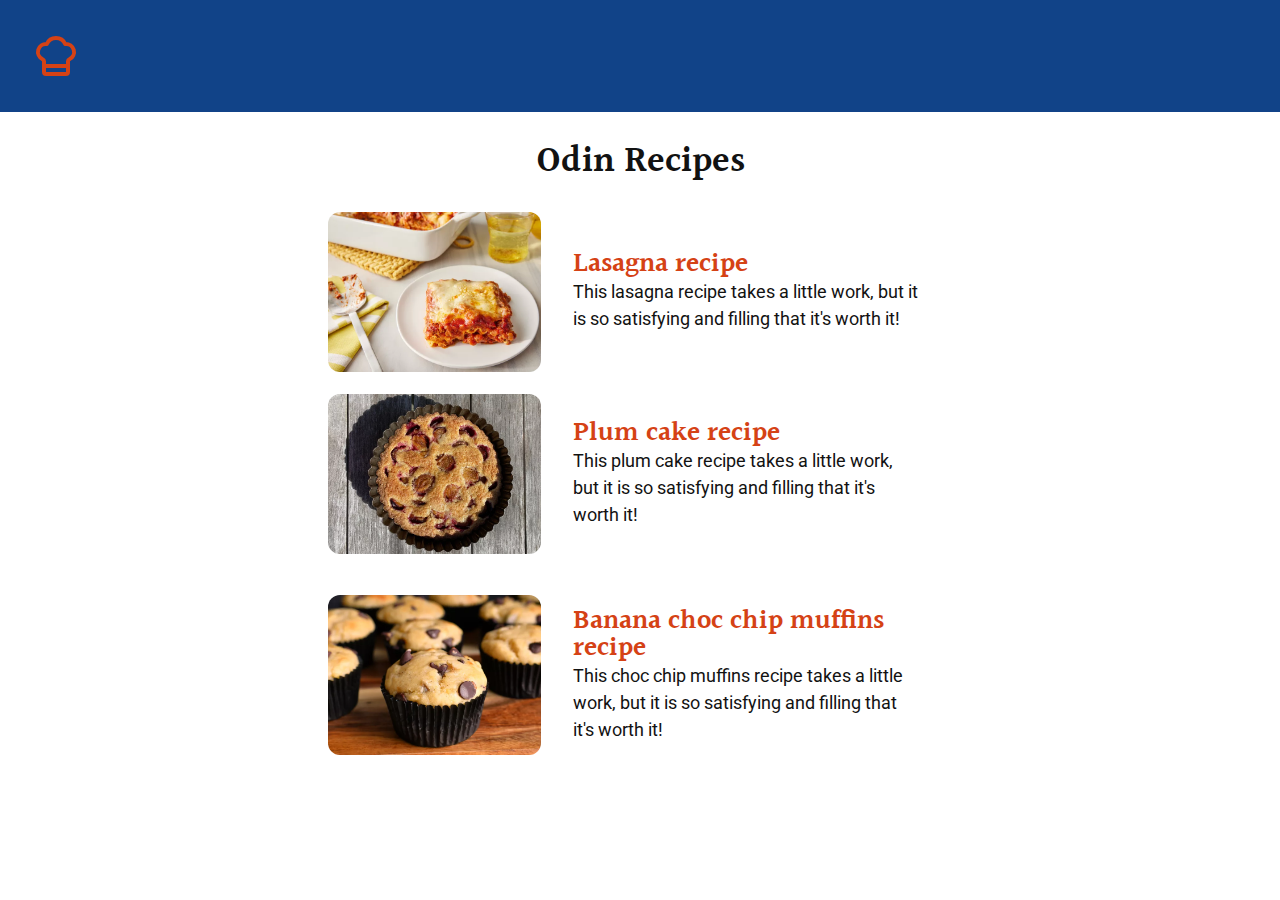
<file: index.html>
<!DOCTYPE html>
<html lang="en">

<head>
   <meta charset="UTF-8">
   <meta name="viewport" content="width=device-width, initial-scale=1.0">
   <title>The odin project | Recipes</title>
   <link rel="stylesheet" href="./reset.css">
   <link rel="stylesheet" href="./styles.css">
   <link rel="preconnect" href="https://fonts.googleapis.com">
   <link rel="preconnect" href="https://fonts.gstatic.com" crossorigin>
   <link
      href="https://fonts.googleapis.com/css2?family=Halant:wght@300;400;500;600;700&family=Roboto:ital,wght@0,100;0,300;0,400;0,500;0,700;0,900;1,100;1,300;1,400;1,500;1,700;1,900&display=swap"
      rel="stylesheet">
</head>

<body>

   <nav>
      <div>
         <a href="/">
            <img src="./assets/chef-hat.svg" alt="Homepage - Odin recipes logo" class="logo">
         </a>
      </div>
   </nav>

   <header>
      <h1>Odin Recipes</h1>
   </header>

   <ul class="recipes">
      <li>
         <a href="./recipes/lasagna.html">
            <div class="hp-card">
               <img src="./assets/lasagna.webp" alt="" class="hp-card__img">
               <div class="hp-card__content">
                  <h2 class="hp-card__heading">Lasagna recipe</h2>
                  <p>This lasagna recipe takes a little work, but it is so satisfying and filling that it's worth it!
                  </p>
               </div>
            </div>
         </a>
      </li>
      <li>
         <a href="./recipes/plum-cake.html">
            <div class="hp-card">
               <img src="./assets/plum-cake.webp" alt="" class="hp-card__img">
               <div class="hp-card__content">
                  <h2 class="hp-card__heading">Plum cake recipe</h2>
                  <p>This plum cake recipe takes a little work, but it is so satisfying and filling that it's worth it!
                  </p>
               </div>
            </div>
         </a>
      </li>
      <li>
         <a href="./recipes/banana-choc-chip-muffins.html">
            <div class="hp-card">
               <img src="./assets/banana-choc-chip-muffins.webp" alt="" class="hp-card__img">
               <div class="hp-card__content">
                  <h2 class="hp-card__heading">Banana choc chip muffins recipe</h2>
                  <p>This choc chip muffins recipe takes a little work, but it is so satisfying and filling that it's
                     worth it!
                  </p>
               </div>
            </div>
         </a>
      </li>
   </ul>

</body>

</html>
</file>
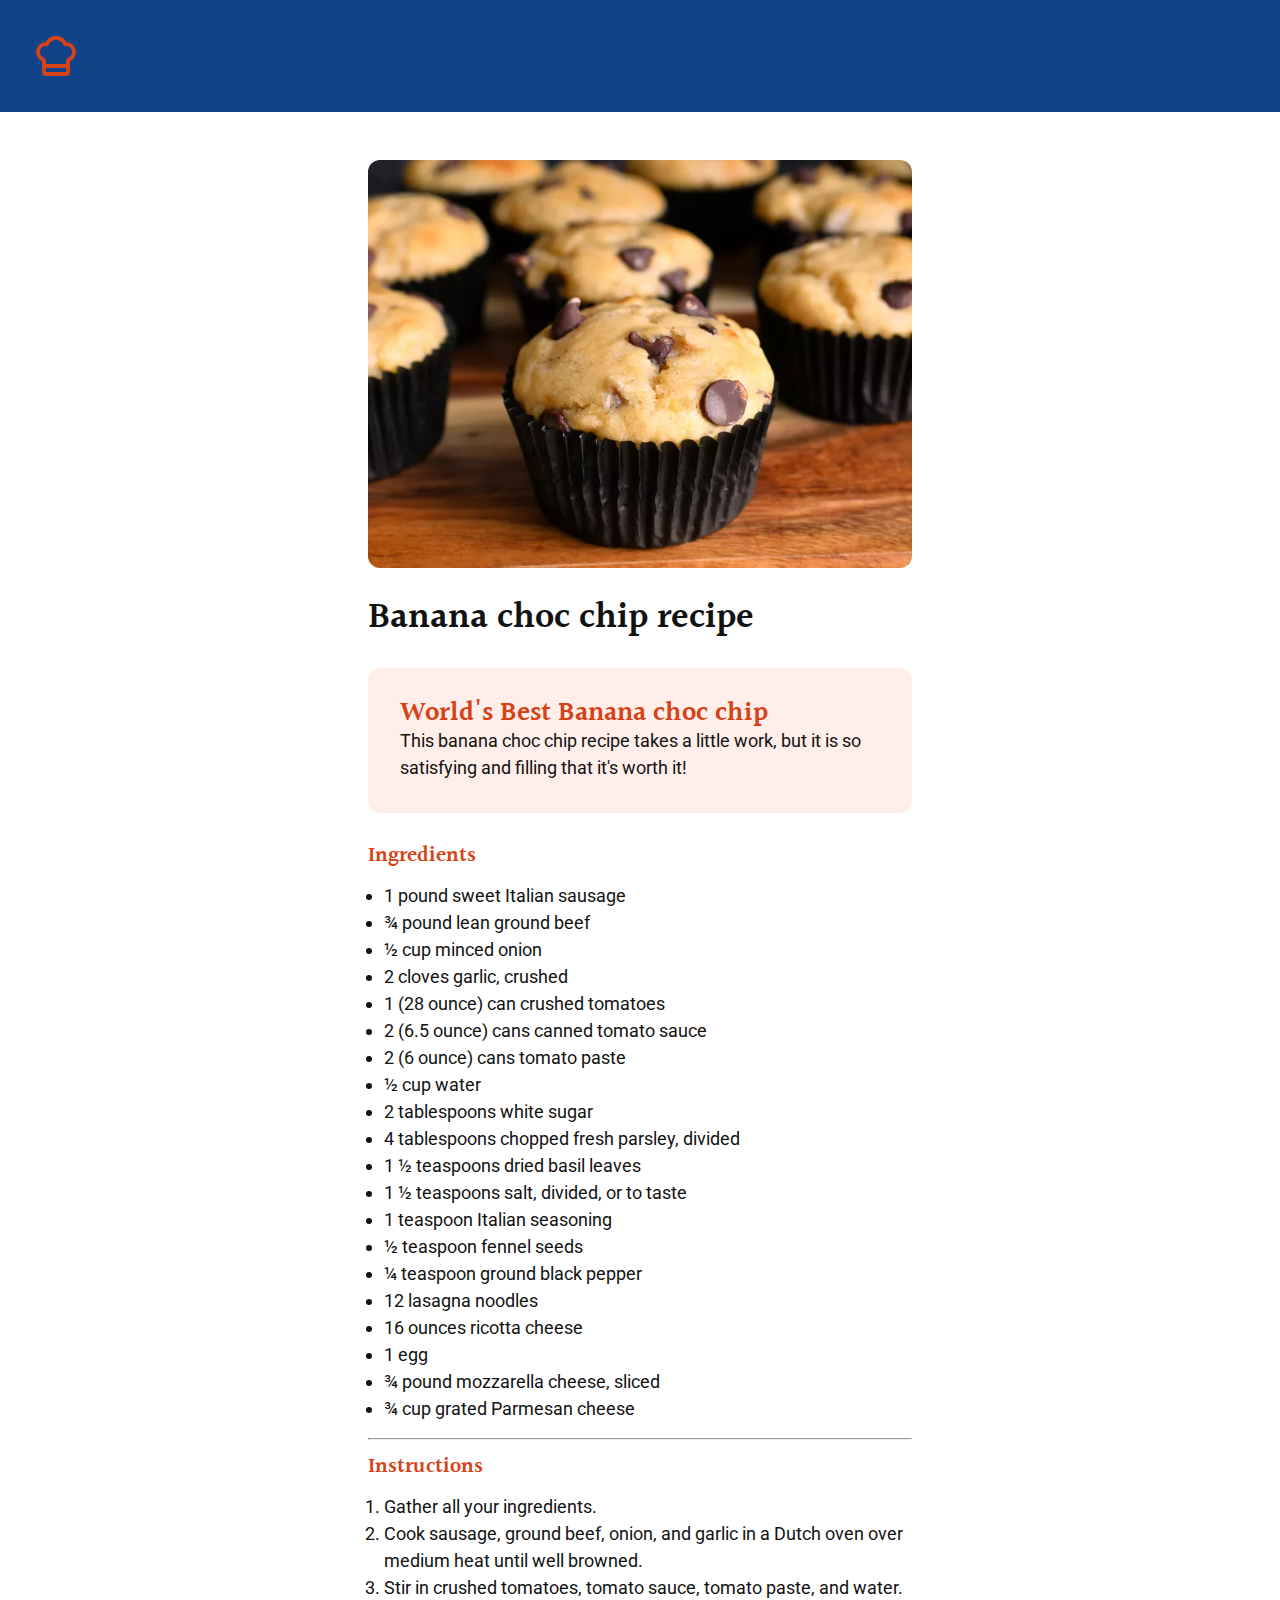
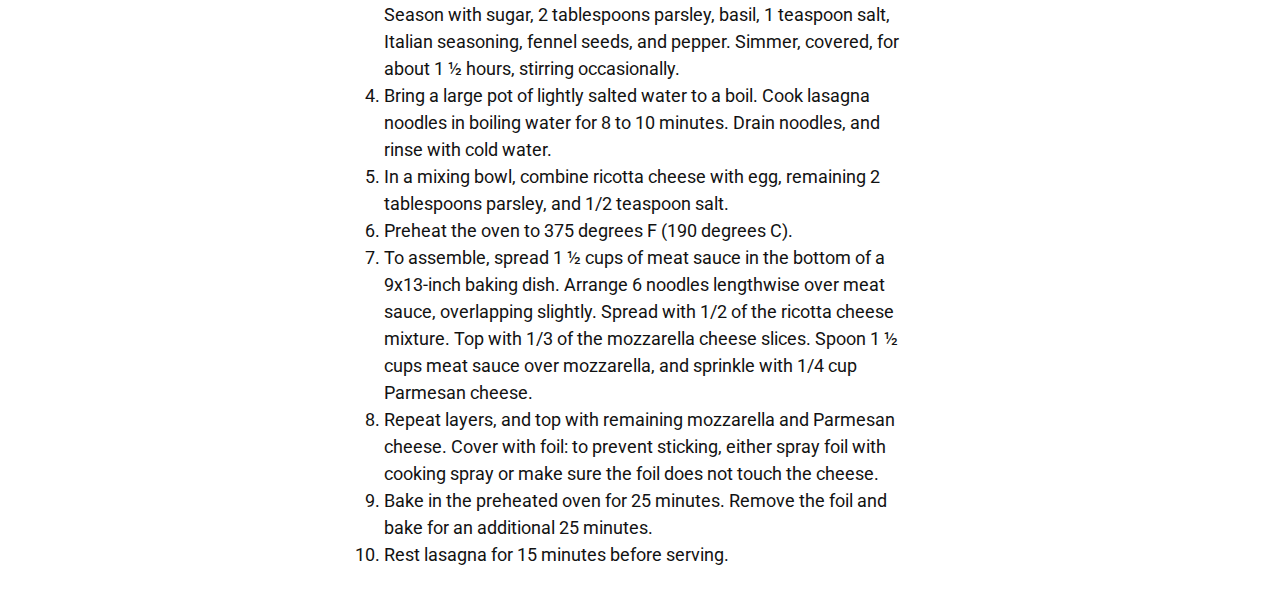
<file: recipes/banana-choc-chip-muffins.html>
<!DOCTYPE html>
<html lang="en">

<head>
   <meta charset="UTF-8">
   <meta name="viewport" content="width=device-width, initial-scale=1.0">
   <title>The odin project | Banana choc chip muffins</title>
   <link rel="stylesheet" href="./../reset.css">
   <link rel="stylesheet" href="./../styles.css">
   <link rel="preconnect" href="https://fonts.googleapis.com">
   <link rel="preconnect" href="https://fonts.gstatic.com" crossorigin>
   <link
      href="https://fonts.googleapis.com/css2?family=Halant:wght@300;400;500;600;700&family=Roboto:ital,wght@0,100;0,300;0,400;0,500;0,700;0,900;1,100;1,300;1,400;1,500;1,700;1,900&display=swap"
      rel="stylesheet">
</head>

<body>

   <nav>
      <div>
         <a href="/">
            <img src="./../assets/chef-hat.svg" alt="Homepage - Odin recipes logo" class="logo">
         </a>
      </div>
   </nav>

   <div class="container">
      <img src="./../assets/banana-choc-chip-muffins.webp" alt="Banana choc chip recipe" class="recipe-img">

      <h1>Banana choc chip recipe</h1>

      <div class="intro">
         <h2>World's Best Banana choc chip</h2>
         <p>This banana choc chip recipe takes a little work, but it is so satisfying and filling that it's worth it!
         </p>
      </div>

      <h3>Ingredients</h3>
      <ul>
         <li>1 pound sweet Italian sausage</li>
         <li>¾ pound lean ground beef</li>
         <li>½ cup minced onion</li>
         <li>2 cloves garlic, crushed</li>
         <li>1 (28 ounce) can crushed tomatoes</li>
         <li>2 (6.5 ounce) cans canned tomato sauce</li>
         <li>2 (6 ounce) cans tomato paste</li>
         <li>½ cup water</li>
         <li>2 tablespoons white sugar</li>
         <li>4 tablespoons chopped fresh parsley, divided</li>
         <li>1 ½ teaspoons dried basil leaves</li>
         <li>1 ½ teaspoons salt, divided, or to taste</li>
         <li>1 teaspoon Italian seasoning</li>
         <li>½ teaspoon fennel seeds</li>
         <li>¼ teaspoon ground black pepper</li>
         <li>12 lasagna noodles</li>
         <li>16 ounces ricotta cheese</li>
         <li>1 egg</li>
         <li>¾ pound mozzarella cheese, sliced</li>
         <li>¾ cup grated Parmesan cheese</li>
      </ul>
      <hr>

      <h3>Instructions</h3>

      <ol>
         <li>Gather all your ingredients.</li>
         <li>Cook sausage, ground beef, onion, and garlic in a Dutch oven over medium heat until well browned.</li>
         <li>Stir in crushed tomatoes, tomato sauce, tomato paste, and water. Season with sugar, 2 tablespoons parsley,
            basil,
            1
            teaspoon salt, Italian seasoning, fennel seeds, and pepper. Simmer, covered, for about 1 ½ hours, stirring
            occasionally.</li>
         <li>Bring a large pot of lightly salted water to a boil. Cook lasagna noodles in boiling water for 8 to 10
            minutes.
            Drain
            noodles, and rinse with cold water.</li>
         <li>In a mixing bowl, combine ricotta cheese with egg, remaining 2 tablespoons parsley, and 1/2 teaspoon salt.
         </li>
         <li>Preheat the oven to 375 degrees F (190 degrees C).</li>
         <li>To assemble, spread 1 ½ cups of meat sauce in the bottom of a 9x13-inch baking dish. Arrange 6 noodles
            lengthwise
            over
            meat sauce, overlapping slightly. Spread with 1/2 of the ricotta cheese mixture. Top with 1/3 of the
            mozzarella
            cheese
            slices. Spoon 1 ½ cups meat sauce over mozzarella, and sprinkle with 1/4 cup Parmesan cheese.</li>
         <li>Repeat layers, and top with remaining mozzarella and Parmesan cheese. Cover with foil: to prevent sticking,
            either
            spray
            foil with cooking spray or make sure the foil does not touch the cheese.</li>
         <li>Bake in the preheated oven for 25 minutes. Remove the foil and bake for an additional 25 minutes.
         </li>
         <li>Rest lasagna for 15 minutes before serving.</li>
      </ol>

   </div>


</body>

</html>
</file>
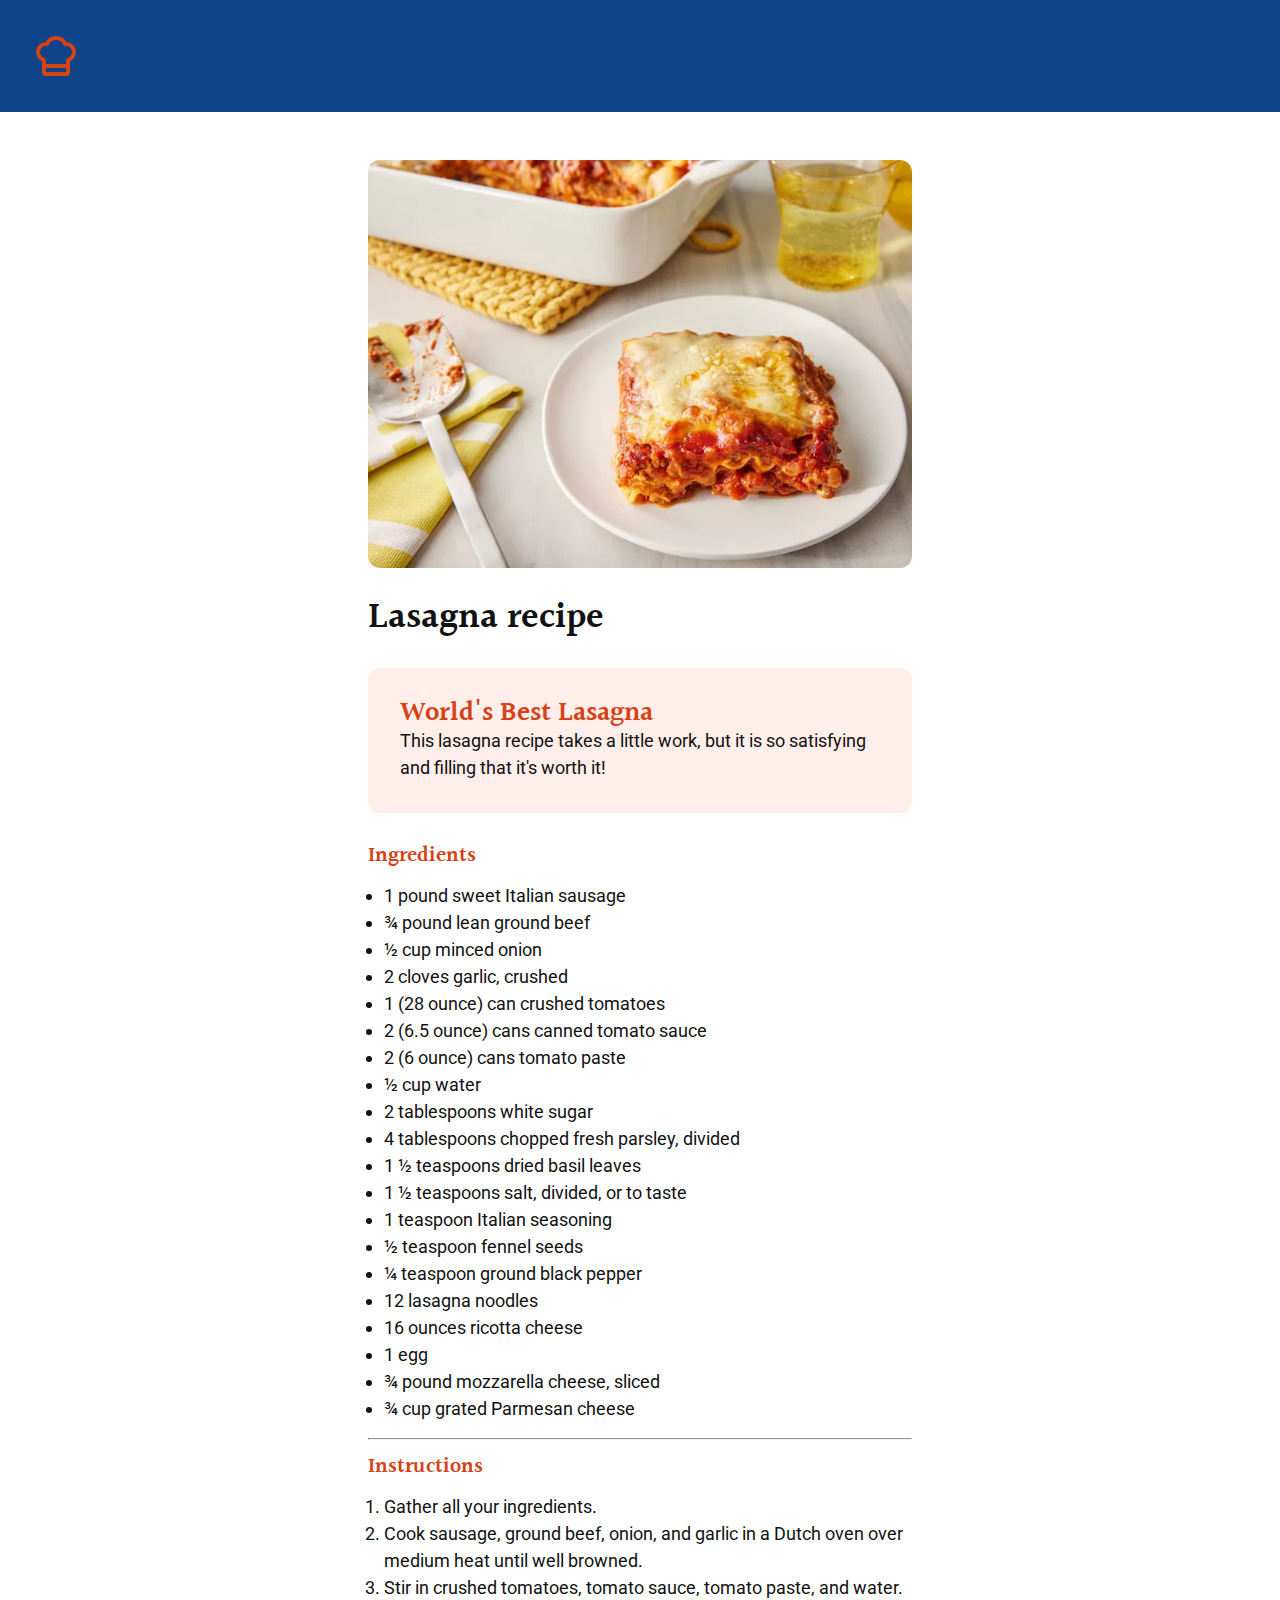
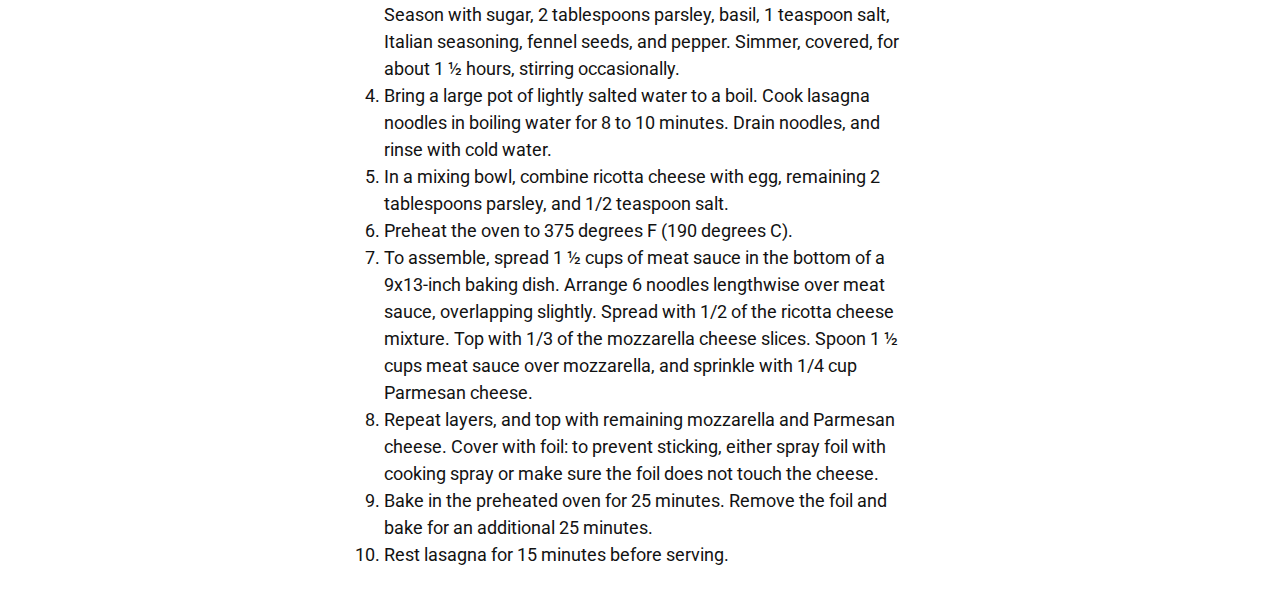
<file: recipes/lasagna.html>
<!DOCTYPE html>
<html lang="en">

<head>
   <meta charset="UTF-8">
   <meta name="viewport" content="width=device-width, initial-scale=1.0">
   <title>The odin project | Lasagna</title>
   <link rel="stylesheet" href="./../reset.css">
   <link rel="stylesheet" href="./../styles.css">
   <link rel="preconnect" href="https://fonts.googleapis.com">
   <link rel="preconnect" href="https://fonts.gstatic.com" crossorigin>
   <link
      href="https://fonts.googleapis.com/css2?family=Halant:wght@300;400;500;600;700&family=Roboto:ital,wght@0,100;0,300;0,400;0,500;0,700;0,900;1,100;1,300;1,400;1,500;1,700;1,900&display=swap"
      rel="stylesheet">
</head>

<body>

   <nav>
      <div>
         <a href="/">
            <img src="./../assets/chef-hat.svg" alt="Homepage - Odin recipes logo" class="logo">
         </a>
      </div>
   </nav>


   <div class="container">
      <img src="./../assets/lasagna.webp" alt="Lasagna recipe" class="recipe-img">

      <h1>Lasagna recipe</h1>

      <div class="intro">
         <h2>World's Best Lasagna</h2>
         <p>This lasagna recipe takes a little work, but it is so satisfying and filling that it's worth it!</p>
      </div>

      <h3>Ingredients</h3>
      <ul>
         <li>1 pound sweet Italian sausage</li>
         <li>¾ pound lean ground beef</li>
         <li>½ cup minced onion</li>
         <li>2 cloves garlic, crushed</li>
         <li>1 (28 ounce) can crushed tomatoes</li>
         <li>2 (6.5 ounce) cans canned tomato sauce</li>
         <li>2 (6 ounce) cans tomato paste</li>
         <li>½ cup water</li>
         <li>2 tablespoons white sugar</li>
         <li>4 tablespoons chopped fresh parsley, divided</li>
         <li>1 ½ teaspoons dried basil leaves</li>
         <li>1 ½ teaspoons salt, divided, or to taste</li>
         <li>1 teaspoon Italian seasoning</li>
         <li>½ teaspoon fennel seeds</li>
         <li>¼ teaspoon ground black pepper</li>
         <li>12 lasagna noodles</li>
         <li>16 ounces ricotta cheese</li>
         <li>1 egg</li>
         <li>¾ pound mozzarella cheese, sliced</li>
         <li>¾ cup grated Parmesan cheese</li>
      </ul>
      <hr>

      <h3>Instructions</h3>

      <ol>
         <li>Gather all your ingredients.</li>
         <li>Cook sausage, ground beef, onion, and garlic in a Dutch oven over medium heat until well browned.</li>
         <li>Stir in crushed tomatoes, tomato sauce, tomato paste, and water. Season with sugar, 2 tablespoons parsley,
            basil,
            1
            teaspoon salt, Italian seasoning, fennel seeds, and pepper. Simmer, covered, for about 1 ½ hours, stirring
            occasionally.</li>
         <li>Bring a large pot of lightly salted water to a boil. Cook lasagna noodles in boiling water for 8 to 10
            minutes.
            Drain
            noodles, and rinse with cold water.</li>
         <li>In a mixing bowl, combine ricotta cheese with egg, remaining 2 tablespoons parsley, and 1/2 teaspoon salt.
         </li>
         <li>Preheat the oven to 375 degrees F (190 degrees C).</li>
         <li>To assemble, spread 1 ½ cups of meat sauce in the bottom of a 9x13-inch baking dish. Arrange 6 noodles
            lengthwise
            over
            meat sauce, overlapping slightly. Spread with 1/2 of the ricotta cheese mixture. Top with 1/3 of the
            mozzarella
            cheese
            slices. Spoon 1 ½ cups meat sauce over mozzarella, and sprinkle with 1/4 cup Parmesan cheese.</li>
         <li>Repeat layers, and top with remaining mozzarella and Parmesan cheese. Cover with foil: to prevent sticking,
            either
            spray
            foil with cooking spray or make sure the foil does not touch the cheese.</li>
         <li>Bake in the preheated oven for 25 minutes. Remove the foil and bake for an additional 25 minutes.
         </li>
         <li>Rest lasagna for 15 minutes before serving.</li>
      </ol>

   </div>


</body>

</html>
</file>
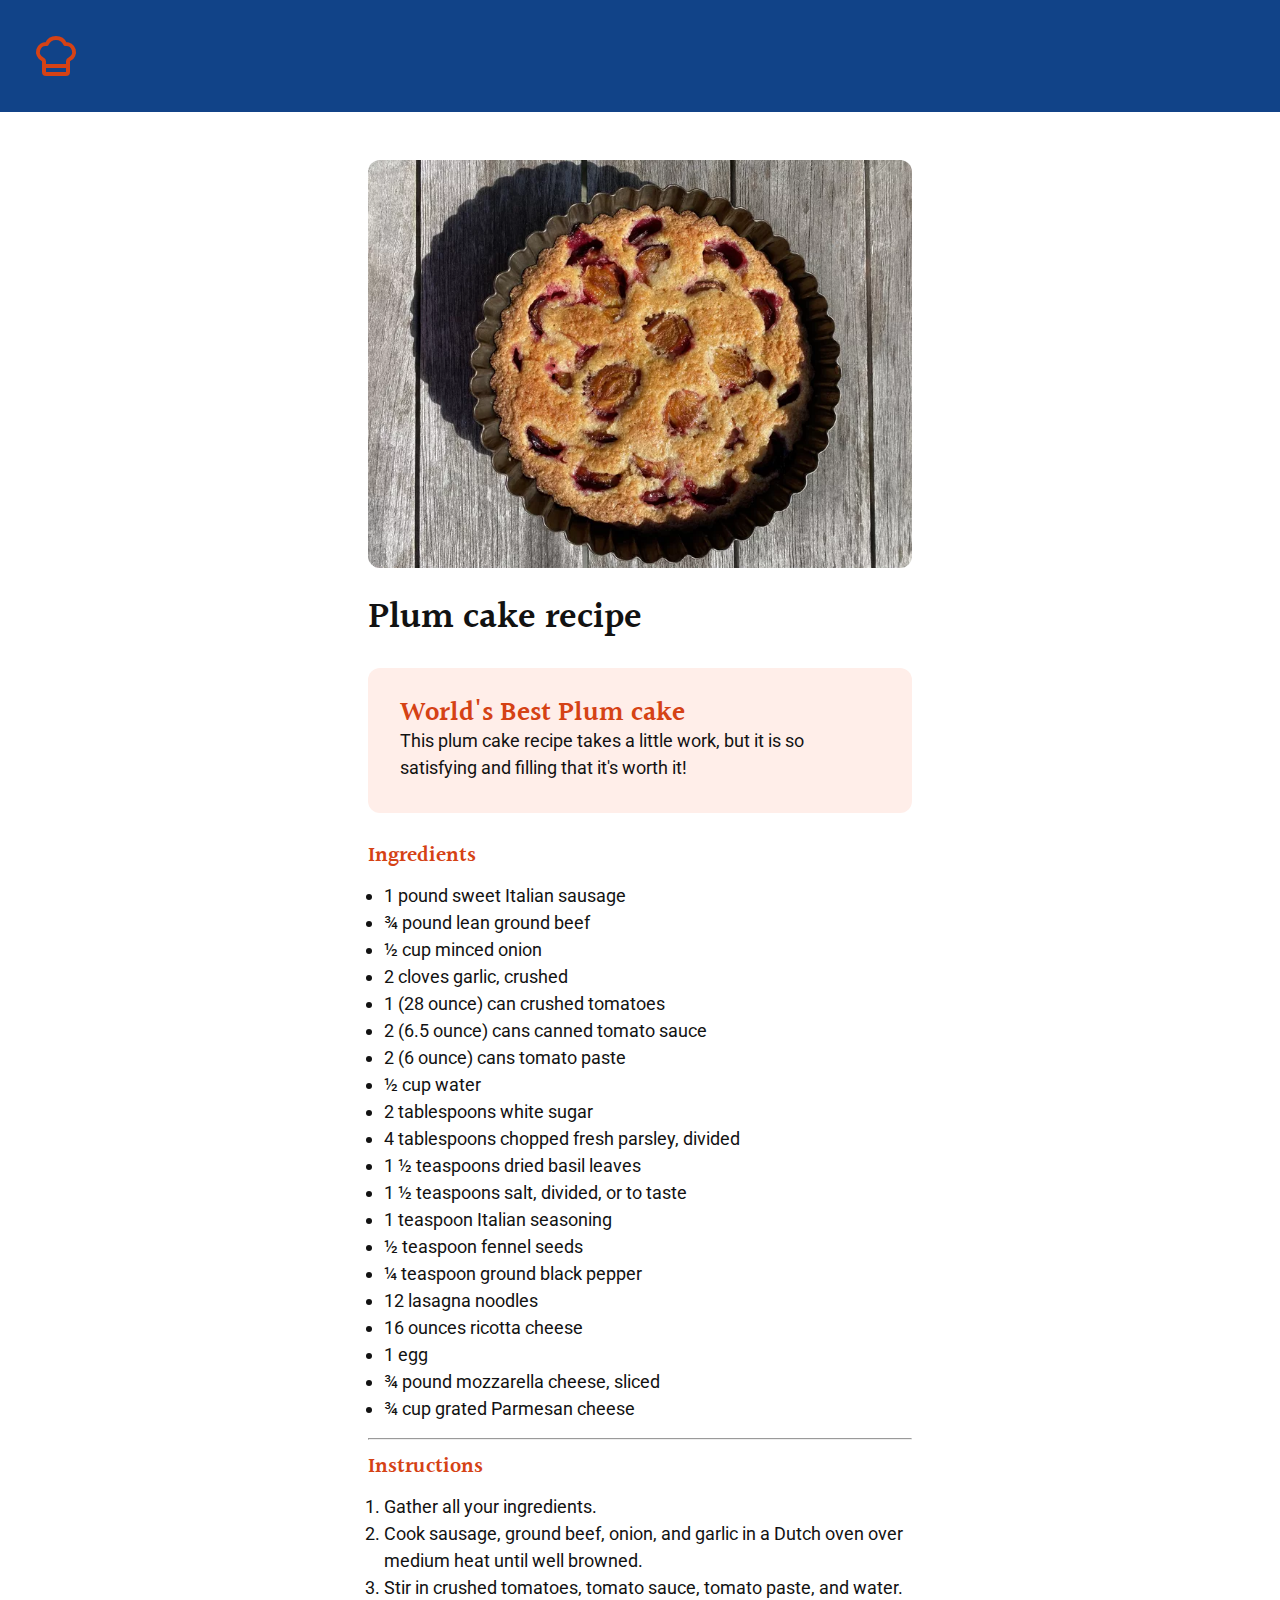
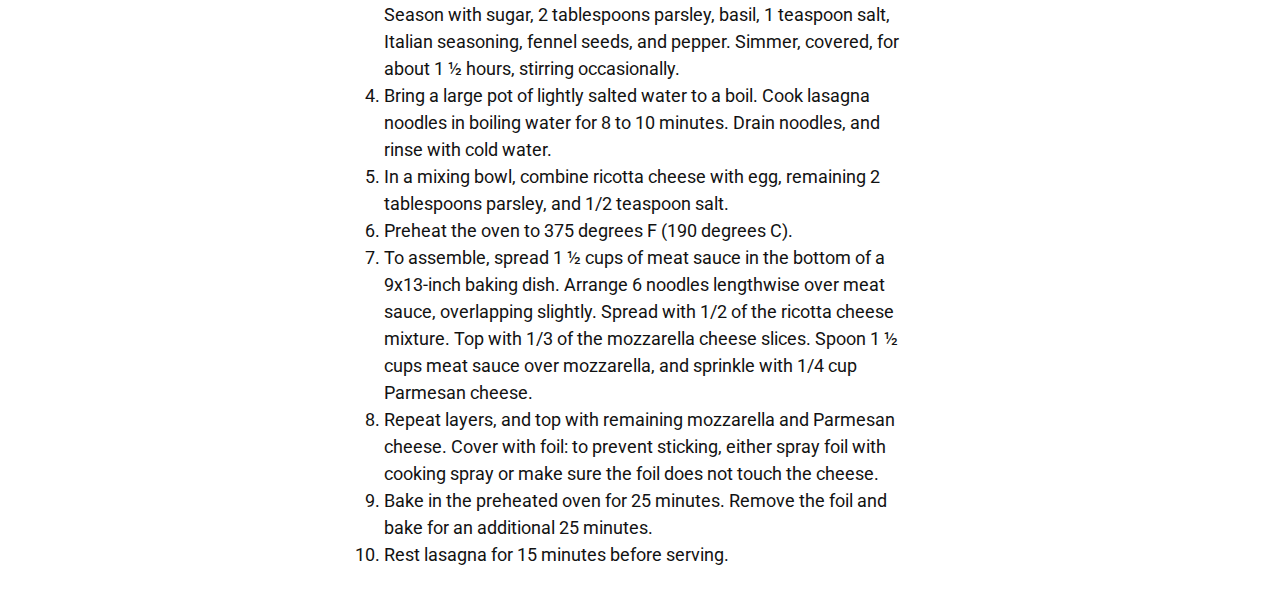
<file: recipes/plum-cake.html>
<!DOCTYPE html>
<html lang="en">

<head>
   <meta charset="UTF-8">
   <meta name="viewport" content="width=device-width, initial-scale=1.0">
   <title>The odin project | Plum cake</title>
   <link rel="stylesheet" href="./../reset.css">
   <link rel="stylesheet" href="./../styles.css">
   <link rel="preconnect" href="https://fonts.googleapis.com">
   <link rel="preconnect" href="https://fonts.gstatic.com" crossorigin>
   <link
      href="https://fonts.googleapis.com/css2?family=Halant:wght@300;400;500;600;700&family=Roboto:ital,wght@0,100;0,300;0,400;0,500;0,700;0,900;1,100;1,300;1,400;1,500;1,700;1,900&display=swap"
      rel="stylesheet">
</head>

<body>

   <nav>
      <div>
         <a href="/">
            <img src="./../assets/chef-hat.svg" alt="Homepage - Odin recipes logo" class="logo">
         </a>
      </div>
   </nav>

   <div class="container">
      <img src="./../assets/plum-cake.webp" alt="Plum cake recipe" class="recipe-img">

      <h1>Plum cake recipe</h1>

      <div class="intro">
         <h2>World's Best Plum cake</h2>
         <p>This plum cake recipe takes a little work, but it is so satisfying and filling that it's worth it!</p>
      </div>

      <h3>Ingredients</h3>
      <ul>
         <li>1 pound sweet Italian sausage</li>
         <li>¾ pound lean ground beef</li>
         <li>½ cup minced onion</li>
         <li>2 cloves garlic, crushed</li>
         <li>1 (28 ounce) can crushed tomatoes</li>
         <li>2 (6.5 ounce) cans canned tomato sauce</li>
         <li>2 (6 ounce) cans tomato paste</li>
         <li>½ cup water</li>
         <li>2 tablespoons white sugar</li>
         <li>4 tablespoons chopped fresh parsley, divided</li>
         <li>1 ½ teaspoons dried basil leaves</li>
         <li>1 ½ teaspoons salt, divided, or to taste</li>
         <li>1 teaspoon Italian seasoning</li>
         <li>½ teaspoon fennel seeds</li>
         <li>¼ teaspoon ground black pepper</li>
         <li>12 lasagna noodles</li>
         <li>16 ounces ricotta cheese</li>
         <li>1 egg</li>
         <li>¾ pound mozzarella cheese, sliced</li>
         <li>¾ cup grated Parmesan cheese</li>
      </ul>
      <hr>

      <h3>Instructions</h3>

      <ol>
         <li>Gather all your ingredients.</li>
         <li>Cook sausage, ground beef, onion, and garlic in a Dutch oven over medium heat until well browned.</li>
         <li>Stir in crushed tomatoes, tomato sauce, tomato paste, and water. Season with sugar, 2 tablespoons parsley,
            basil,
            1
            teaspoon salt, Italian seasoning, fennel seeds, and pepper. Simmer, covered, for about 1 ½ hours, stirring
            occasionally.</li>
         <li>Bring a large pot of lightly salted water to a boil. Cook lasagna noodles in boiling water for 8 to 10
            minutes.
            Drain
            noodles, and rinse with cold water.</li>
         <li>In a mixing bowl, combine ricotta cheese with egg, remaining 2 tablespoons parsley, and 1/2 teaspoon salt.
         </li>
         <li>Preheat the oven to 375 degrees F (190 degrees C).</li>
         <li>To assemble, spread 1 ½ cups of meat sauce in the bottom of a 9x13-inch baking dish. Arrange 6 noodles
            lengthwise
            over
            meat sauce, overlapping slightly. Spread with 1/2 of the ricotta cheese mixture. Top with 1/3 of the
            mozzarella
            cheese
            slices. Spoon 1 ½ cups meat sauce over mozzarella, and sprinkle with 1/4 cup Parmesan cheese.</li>
         <li>Repeat layers, and top with remaining mozzarella and Parmesan cheese. Cover with foil: to prevent sticking,
            either
            spray
            foil with cooking spray or make sure the foil does not touch the cheese.</li>
         <li>Bake in the preheated oven for 25 minutes. Remove the foil and bake for an additional 25 minutes.
         </li>
         <li>Rest lasagna for 15 minutes before serving.</li>
      </ol>

   </div>


</body>

</html>
</file>
<file: styles.css>
:root {
    --background: #fff;
    --primary: #121212;
    --secondary: #114388;
    --accent: #d54215;
    --highlight: #ffeee9;
}

body {
    font-family: 'Roboto', system-ui;
    font-weight: 400;
    font-size: 1.125rem;
    color: var(--primary);
    background-color: var(--background);
}

h1,
h2,
h3,
h4 {
    font-family: 'Halant', system-ui;
    font-weight: 600;
    line-height: 1;
}

h1 {
    padding: 2rem 0;
}

h3 {
    padding-bottom: 1rem;
    color: var(--accent);
}

h4 {
    padding: 1rem 0;
}

header {
    text-align: center;
}

nav {
    background-color: var(--secondary);
    padding: 2rem;
}

hr {
    height: 1px;
    background-color: var(--highlight);
    margin: 1rem 0;
}

ul,
ol {
    margin-left: 1rem;
}

ol {
    padding-bottom: 2rem;
}

.logo {
    height: 3rem;
    width: 3rem;
}

.recipes {
    display: flex;
    flex-direction: column;
    align-items: center;
    gap: 1rem;
    list-style: none;
    color: var(--primary);

    li a {
        text-decoration: none;
    }
}

.hp-card {
    max-width: 40rem;
    display: grid;
    grid-template-columns: 1fr 2fr;
    align-items: center;
    color: var(--primary);
    transition: transform ease-in 0.3s;
}

.hp-card:hover {
    transform: translateY(-10px);
}

.hp-card__img {
    border-radius: 0.75rem;
}

.hp-card__content {
    padding: 2rem;
}

.hp-card__heading {
    color: var(--accent);
}

.hp-card div p {
    padding-right: 1rem;
}

.container {
    padding: 1rem;
    max-width: 36rem;
    margin: 0 auto;
}

.recipe-img {
    border-radius: 0.75rem;
    margin-top: 2rem;
}

.intro {
    background-color: var(--highlight);
    padding: 2rem;
    margin-bottom: 2rem;
    border-radius: 0.75rem;

    h2 {
        color: var(--accent);
    }
}
</file>
